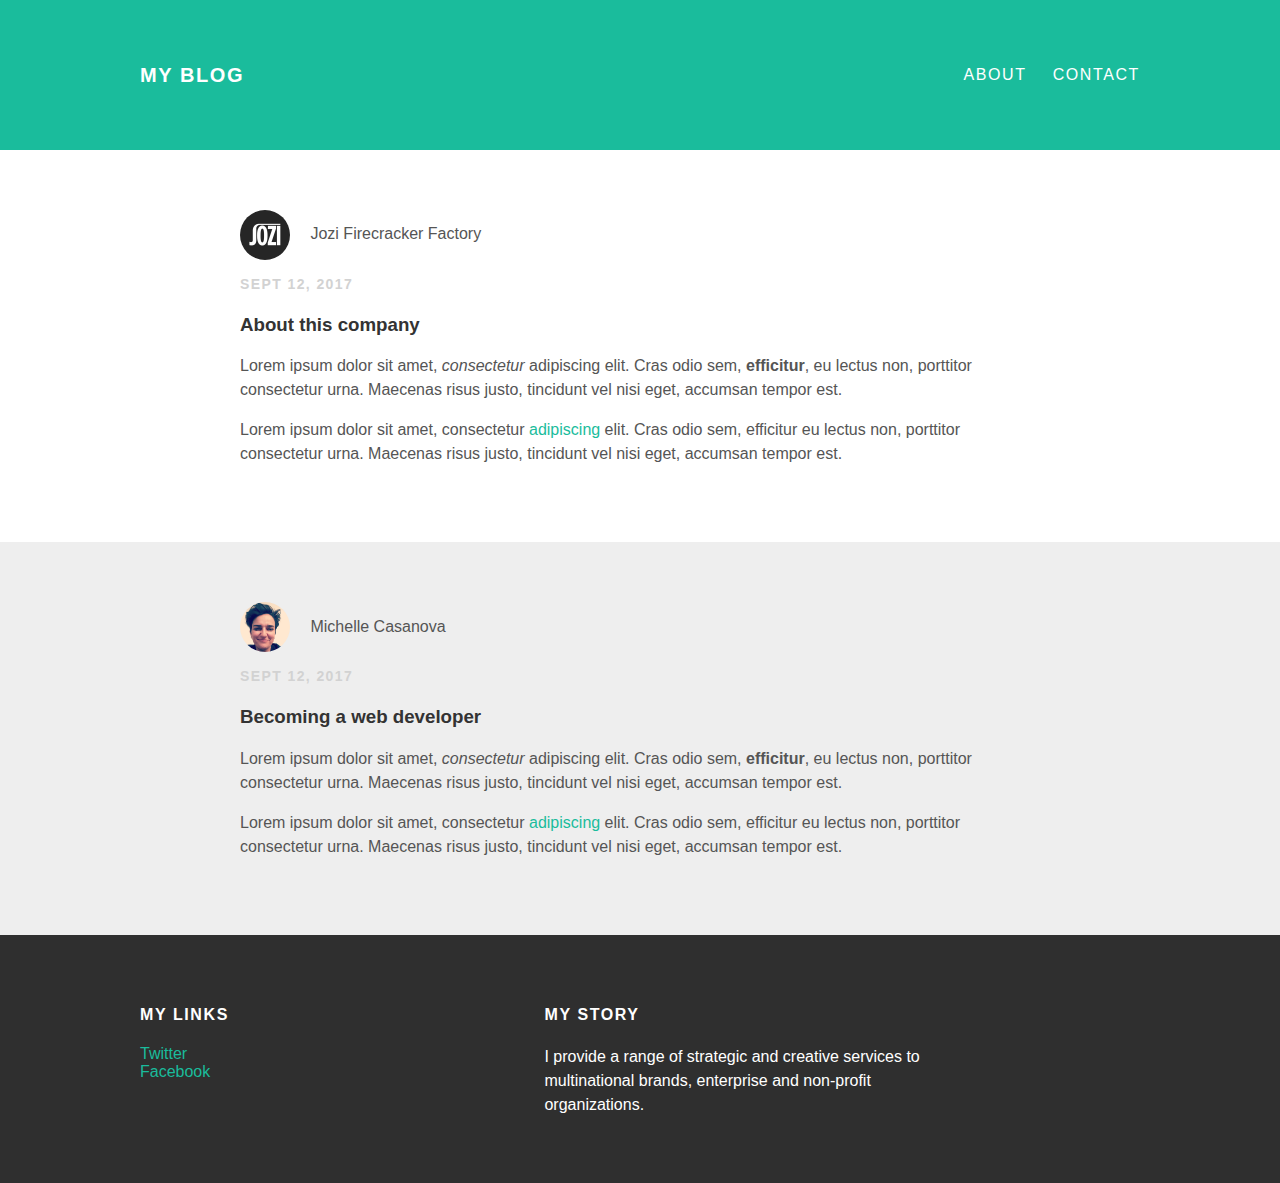
<file: index.html>
<!DOCTYPE HTML>
<html>
  <head>
    <title>My Blog</title>
    <link rel="stylesheet" type="text/css" href="styles.css">
  </head>
    <body>
      <div id="header">
        <div class="container">
          <a id="header-title" href="index.html">My Blog</a>
          <ul id="header-nav">
            <li><a href="about.html">About</a></li>
            <li><a href="mailto:michcasanova@gmail.com">Contact</a></li>
          </ul>
        </div>
      </div>
      <div id="content">
        <div class="post-container">
          <div class="post">
            <div class="post-author">
              <img src="jff-logo-200.jpg">
              <span>Jozi Firecracker Factory</span>
            </post-author>
            <p class="post-date">Sept 12, 2017</p>
            <h3 class="post-title">About this company</h3>
            <div class="post-content">
              <p>
                Lorem ipsum dolor sit amet, <em>consectetur</em> adipiscing elit. Cras odio sem, <strong>efficitur</strong>, eu lectus non, porttitor consectetur urna. Maecenas risus justo, tincidunt vel nisi eget, accumsan tempor est.
              </p>
              <p>
                Lorem ipsum dolor sit amet, consectetur <a href="http://www.lipsum.com/feed/html">adipiscing</a> elit. Cras odio sem, efficitur eu lectus non, porttitor consectetur urna. Maecenas risus justo, tincidunt vel nisi eget, accumsan tempor est.
              </p>
            </div>
          </div>
        </div>
      </div>
        <div class="post-container">
          <div class="post">
            <div class="post-author">
              <img src="mich-profile.jpg">
              <span>Michelle Casanova</span>
            </div>
            <p class="post-date">Sept 12, 2017</p>
            <h3 class="post-title">Becoming a web developer</h3>
            <div class="post-content">
              <p>
                Lorem ipsum dolor sit amet, <em>consectetur</em> adipiscing elit. Cras odio sem, <strong>efficitur</strong>, eu lectus non, porttitor consectetur urna. Maecenas risus justo, tincidunt vel nisi eget, accumsan tempor est.
              </p>
              <p>
                Lorem ipsum dolor sit amet, consectetur <a class="post-url" href="http://www.lipsum.com/feed/html">adipiscing</a> elit. Cras odio sem, efficitur eu lectus non, porttitor consectetur urna. Maecenas risus justo, tincidunt vel nisi eget, accumsan tempor est.
              </p>
            </div>
          </div>
        </div>
      </div>
      <div id="footer">
        <div class="container">
          <div class="column">
            <h4>My Links</h4>
            <a target="_blank" href="https://twitter.com/jozifirecracker">Twitter</a>
            <br>
            <a target="_blank" href="https://www.facebook.com/jozifirecrackerfactory">Facebook</a>
          </div><!-- column -->
          <div class="column">
            <h4>My Story</h4>
            <p>I provide a range of strategic and creative services to multinational brands, enterprise and non-profit organizations. </p>
          </div><!-- column -->
        </div><!-- container -->
      </div><!-- footer -->
    </body>
</html>
</file>
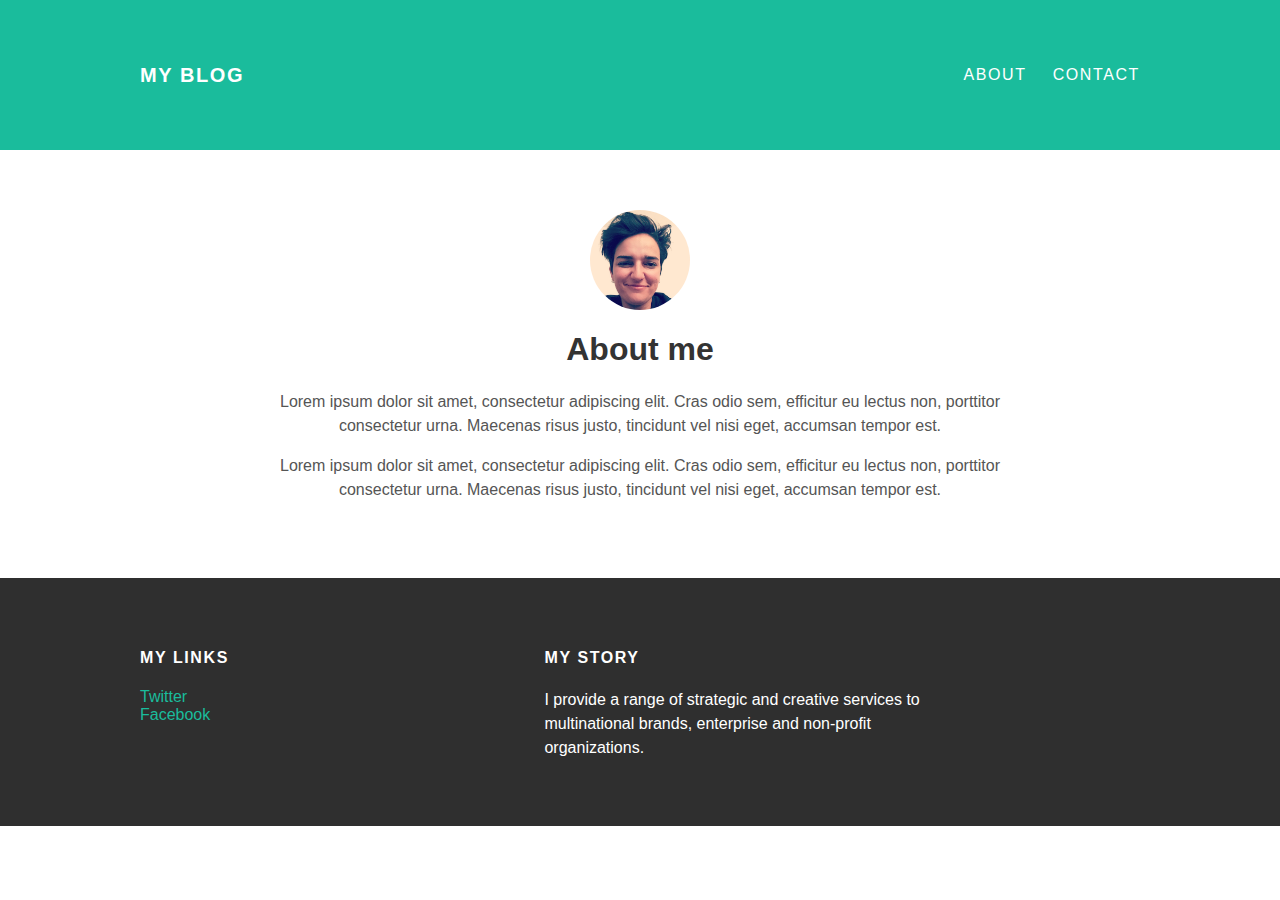
<file: about.html>
<!DOCTYPE HTML>
<html>
  <head>
    <title>My Blog</title>
    <link rel="stylesheet" type="text/css" href="styles.css">
  </head>
    <body>
      <div id="header">
        <div class="container">
          <a id="header-title" href="index.html">My Blog</a>
          <ul id="header-nav">
            <li><a href="about.html">About</a></li>
            <li><a href="mailto:michcasanova@gmail.com">Contact</a></li>
          </ul>
        </div><!-- container -->
      </div><!-- header -->
      <div id="content">
        <div class="container">
          <div class="about">
            <div class="about-author">
              <img src="mich-profile.jpg">
            </div><!-- about-author -->
            <h1 class="about-title">About me</h1>
            <div class="about-content">
              <p>
                Lorem ipsum dolor sit amet, consectetur adipiscing elit. Cras odio sem, efficitur eu lectus non, porttitor consectetur urna. Maecenas risus justo, tincidunt vel nisi eget, accumsan tempor est.
              </p>
              <p>
                Lorem ipsum dolor sit amet, consectetur adipiscing elit. Cras odio sem, efficitur eu lectus non, porttitor consectetur urna. Maecenas risus justo, tincidunt vel nisi eget, accumsan tempor est.
              </p>
            </div><!-- about-content -->
          </div><!-- about -->
        </div><!-- container -->
      </div><!-- content -->
      <div id="footer">
        <div class="container">
          <div class="column">
            <h4>My Links</h4>
            <a target="_blank" href="https://twitter.com/jozifirecracker">Twitter</a>
            <br>
            <a target="_blank" href="https://www.facebook.com/jozifirecrackerfactory">Facebook</a>
          </div><!-- column -->
          <div class="column">
            <h4>My Story</h4>
            <p>I provide a range of strategic and creative services to multinational brands, enterprise and non-profit organizations. </p>
          </div><!-- column -->
        </div><!-- container -->
      </div><!-- footer -->
    </body>
</html>
</file>
<file: styles.css>
@import url(https://fonts.googleapis.com/css?family=Montserrat:400, 700);
body {
  color: #555;
  margin: 0;
  font-family: 'Montserrat', sans-serif;
}
a {
  color: #1abc9c;
  text-decoration: none;
}
a:hover {
  color: #F6A623;
}
h1, h2, h3, h4 {
  color: #333333;
}
p {
  line-height: 1.5;
}
.container {
  max-width: 1000px;
  margin: 0 auto;
}
.column {
  width: 400px;
  display: inline-block;
  vertical-align: top;
}
.post, .about {
  max-width: 800px;
  margin: 0 auto;
  padding: 60px 0;
}
.about {
  text-align: center;
}
.post-container:nth-child(even) {
  background-color: #eeeeee;
}
.post-author img {
  width: 50px;
  height: 50px;
  vertical-align: middle;
  border-radius: 25px;
}
.about-author img {
  width: 100px;
  height: 100px;
  vertical-align: middle;
  border-radius: 50px;
}
.post-author span {
  margin-left: 16px;
}
.post-date {
  color: #D2D2D2;
  font-size: 14px;
  font-weight: bold;
  text-transform: uppercase;
  letter-spacing: 0.1em;
}
#header {
  background-color: #1abc9c;
  height: 150px;
  line-height: 150px;
  text-transform: uppercase;
  letter-spacing: 0.1em;
}
#header a {
  color: white;
  text-decoration: none;
}
#header a:hover {
  color: #222;
}
#header-title {
  display: block;
  float: left;
  font-size: 20px;
  font-weight: bold;
}
#header-nav {
  display: block;
  float: right;
  margin-top: 0;
}
#header-nav li {
  display: inline;
  padding-left: 20px;
}
#footer {
  background-color: #2f2f2f;
  padding: 50px; 0;
}
#footer h4 {
  color: white;
  text-transform: uppercase;
  letter-spacing: 0.1em;
}
#footer p {
  color: white;
}
</file>
